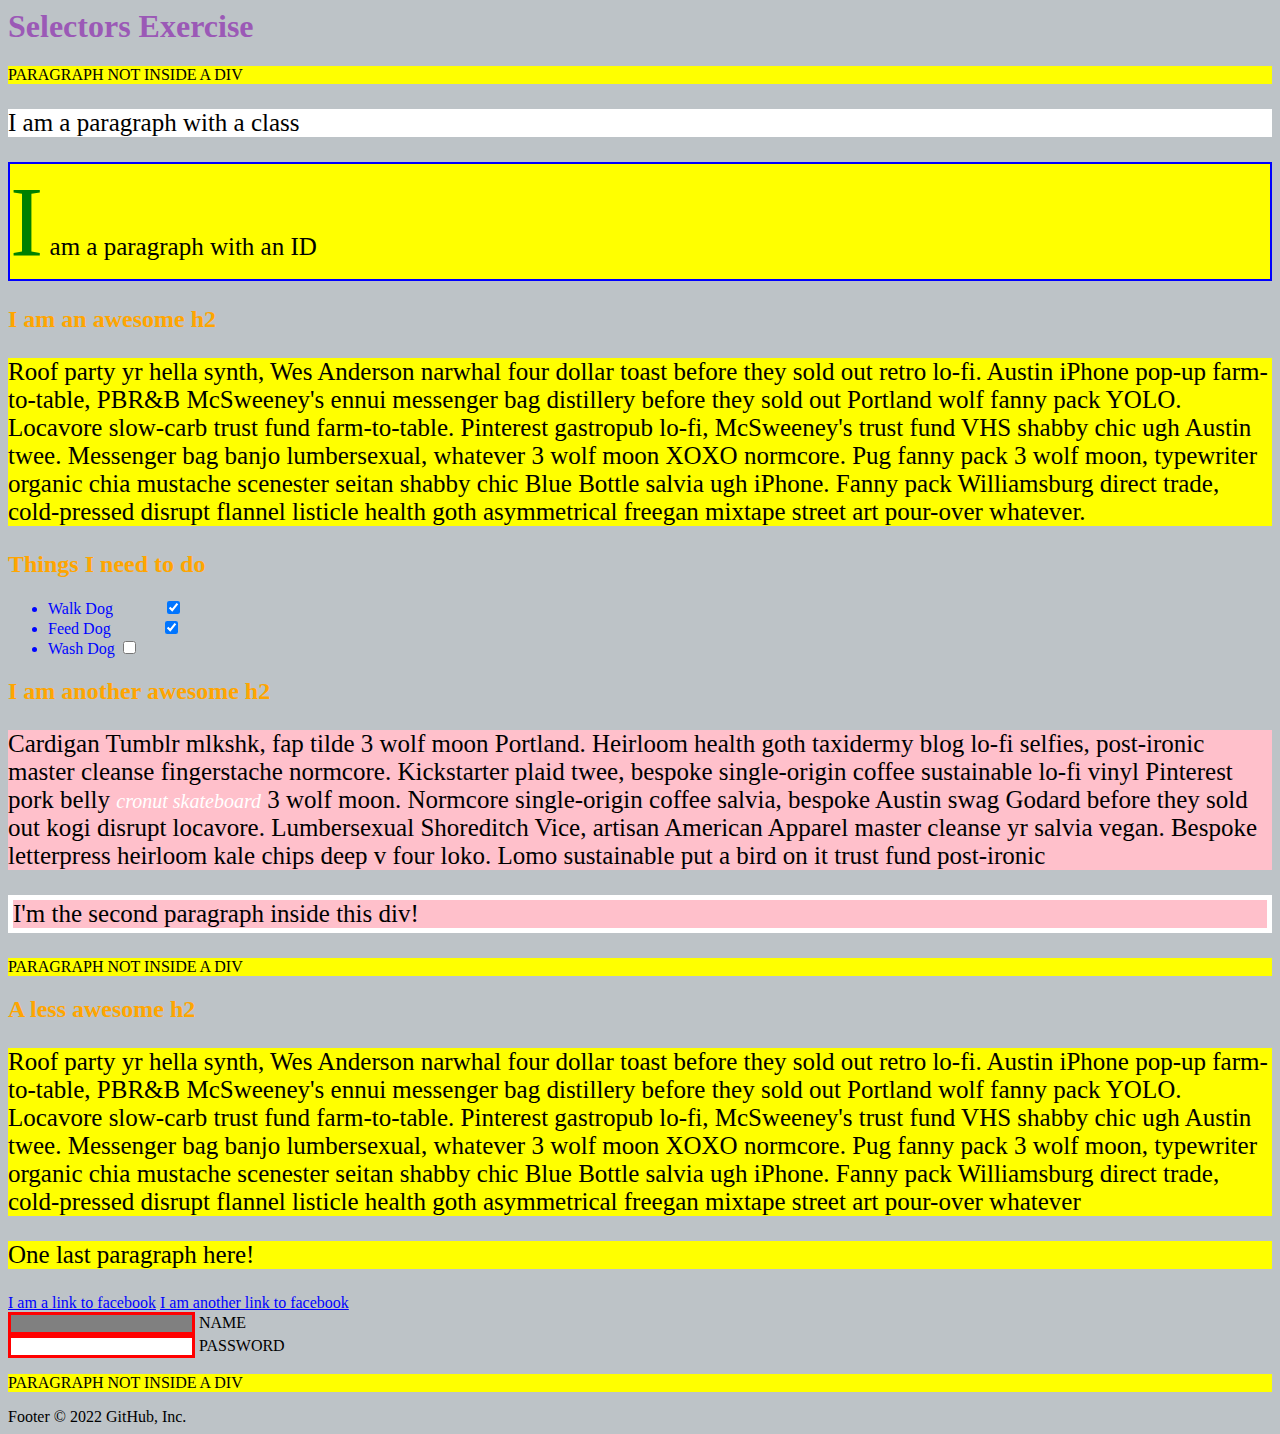
<file: Assignment-1/index.html>
<html>
  <head>
    <meta charset="UTF-8" />
    <title>Selectors Exercise</title>
    <link rel="stylesheet" type="text/css" href="./app.css" />
  </head>

  <body>
    <h1>Selectors Exercise</h1>

    <p>PARAGRAPH NOT INSIDE A DIV</p>

    <div>
      <p class="hello">I am a paragraph with a class</p>
      <p id="special">I am a paragraph with an ID</p>

      <h2>I am an awesome h2</h2>

      <p>
        Roof party yr hella synth, Wes Anderson narwhal four dollar toast before
        they sold out retro lo-fi. Austin iPhone pop-up farm-to-table, PBR&B
        McSweeney's ennui messenger bag distillery before they sold out Portland
        wolf fanny pack YOLO. Locavore slow-carb trust fund farm-to-table.
        Pinterest gastropub lo-fi, McSweeney's trust fund VHS shabby chic ugh
        Austin twee. Messenger bag banjo lumbersexual, whatever 3 wolf moon XOXO
        normcore. Pug fanny pack 3 wolf moon, typewriter organic chia mustache
        scenester seitan shabby chic Blue Bottle salvia ugh iPhone. Fanny pack
        Williamsburg direct trade, cold-pressed disrupt flannel listicle health
        goth asymmetrical freegan mixtape street art pour-over whatever.
      </p>
    </div>

    <div>
      <h2>Things I need to do</h2>

      <ul>
        <li>Walk Dog <input type="checkbox" checked /></li>
        <li>Feed Dog <input type="checkbox" checked /></li>
        <li>Wash Dog <input type="checkbox" /></li>
      </ul>
    </div>

    <div>
      <h2>I am another awesome h2</h2>

      <p>
        Cardigan Tumblr mlkshk, fap tilde 3 wolf moon Portland. Heirloom health
        goth taxidermy blog lo-fi selfies, post-ironic master cleanse
        fingerstache normcore. Kickstarter plaid twee, bespoke single-origin
        coffee sustainable lo-fi vinyl Pinterest pork belly
        <em>cronut skateboard</em> 3 wolf moon. Normcore single-origin coffee
        salvia, bespoke Austin swag Godard before they sold out kogi disrupt
        locavore. Lumbersexual Shoreditch Vice, artisan American Apparel master
        cleanse yr salvia vegan. Bespoke letterpress heirloom kale chips deep v
        four loko. Lomo sustainable put a bird on it trust fund post-ironic
      </p>

      <p>I'm the second paragraph inside this div!</p>
    </div>

    <p>PARAGRAPH NOT INSIDE A DIV</p>

    <div>
      <h2>A less awesome h2</h2>

      <p>
        Roof party yr hella synth, Wes Anderson narwhal four dollar toast before
        they sold out retro lo-fi. Austin iPhone pop-up farm-to-table, PBR&B
        McSweeney's ennui messenger bag distillery before they sold out Portland
        wolf fanny pack YOLO. Locavore slow-carb trust fund farm-to-table.
        Pinterest gastropub lo-fi, McSweeney's trust fund VHS shabby chic ugh
        Austin twee. Messenger bag banjo lumbersexual, whatever 3 wolf moon XOXO
        normcore. Pug fanny pack 3 wolf moon, typewriter organic chia mustache
        scenester seitan shabby chic Blue Bottle salvia ugh iPhone. Fanny pack
        Williamsburg direct trade, cold-pressed disrupt flannel listicle health
        goth asymmetrical freegan mixtape street art pour-over whatever
      </p>

      <p>One last paragraph here!</p>

      <a href="http://www.facebook.com" target="_blank"
        >I am a link to facebook</a
      >
      <a href="http://www.facebook.com" target="_blank"
        >I am another link to facebook</a
      >
      <br />

      <input type="text" name="name" /><label> Name</label><br />
      <input type="password" name="password" /><label> Password</label><br />
    </div>

    <p>PARAGRAPH NOT INSIDE A DIV</p>
  </body>
</html>
Footer © 2022 GitHub, Inc.
</file>
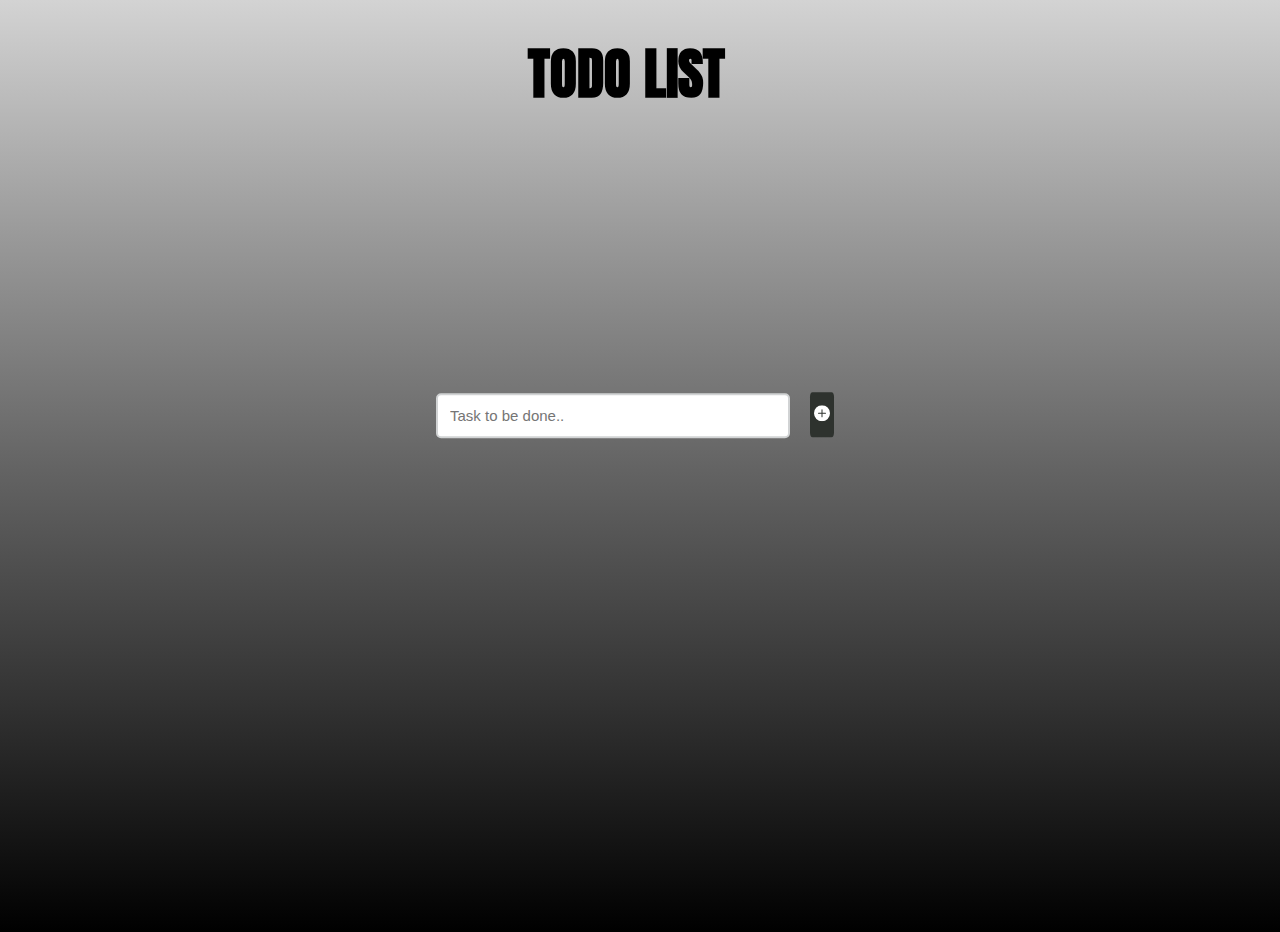
<file: Assignment-3/index.html>
<!DOCTYPE html>
<html>
  <head>
    <title>TO-DO List</title>
    <link rel="stylesheet" type="text/css" href="./app.css" />
    <link
      href="https://cdn.jsdelivr.net/npm/bootstrap@5.2.0-beta1/dist/css/bootstrap.min.css"
      rel="stylesheet"
      integrity="sha384-0evHe/X+R7YkIZDRvuzKMRqM+OrBnVFBL6DOitfPri4tjfHxaWutUpFmBp4vmVor"
      crossorigin="anonymous"
    />
    <link rel="preconnect" href="https://fonts.googleapis.com" />
    <link rel="preconnect" href="https://fonts.gstatic.com" crossorigin />
    <link
      href="https://fonts.googleapis.com/css2?family=Anton&display=swap"
      rel="stylesheet"
    />
  </head>
  <body style="background-image: linear-gradient(to bottom, #d3d3d3, #9a9a9a, #646464, #333333, #000000);">
    <h1 id="set-heading">TODO LIST</h1>
    <div class="container">
      <div id="newtask">
        <input type="text" placeholder="Task to be done.." />
        <button id="push" style="background-color:#2e322e">
          <svg
            xmlns="http://www.w3.org/2000/svg"
            width="16"
            height="16"
            fill="currentColor"
            class="bi bi-plus-circle-fill"
            viewBox="0 0 16 16"
          >
            <path
              d="M16 8A8 8 0 1 1 0 8a8 8 0 0 1 16 0zM8.5 4.5a.5.5 0 0 0-1 0v3h-3a.5.5 0 0 0 0 1h3v3a.5.5 0 0 0 1 0v-3h3a.5.5 0 0 0 0-1h-3v-3z"
            />
          </svg>
        </button>
        <div id="tasks"></div>
      </div>
    </div>
  </body>
  <script type="text/javascript" src="app.js"></script>
  <script
    src="https://cdn.jsdelivr.net/npm/bootstrap@5.2.0-beta1/dist/js/bootstrap.bundle.min.js"
    integrity="sha384-pprn3073KE6tl6bjs2QrFaJGz5/SUsLqktiwsUTF55Jfv3qYSDhgCecCxMW52nD2"
    crossorigin="anonymous"
  ></script>
</html>
</file>
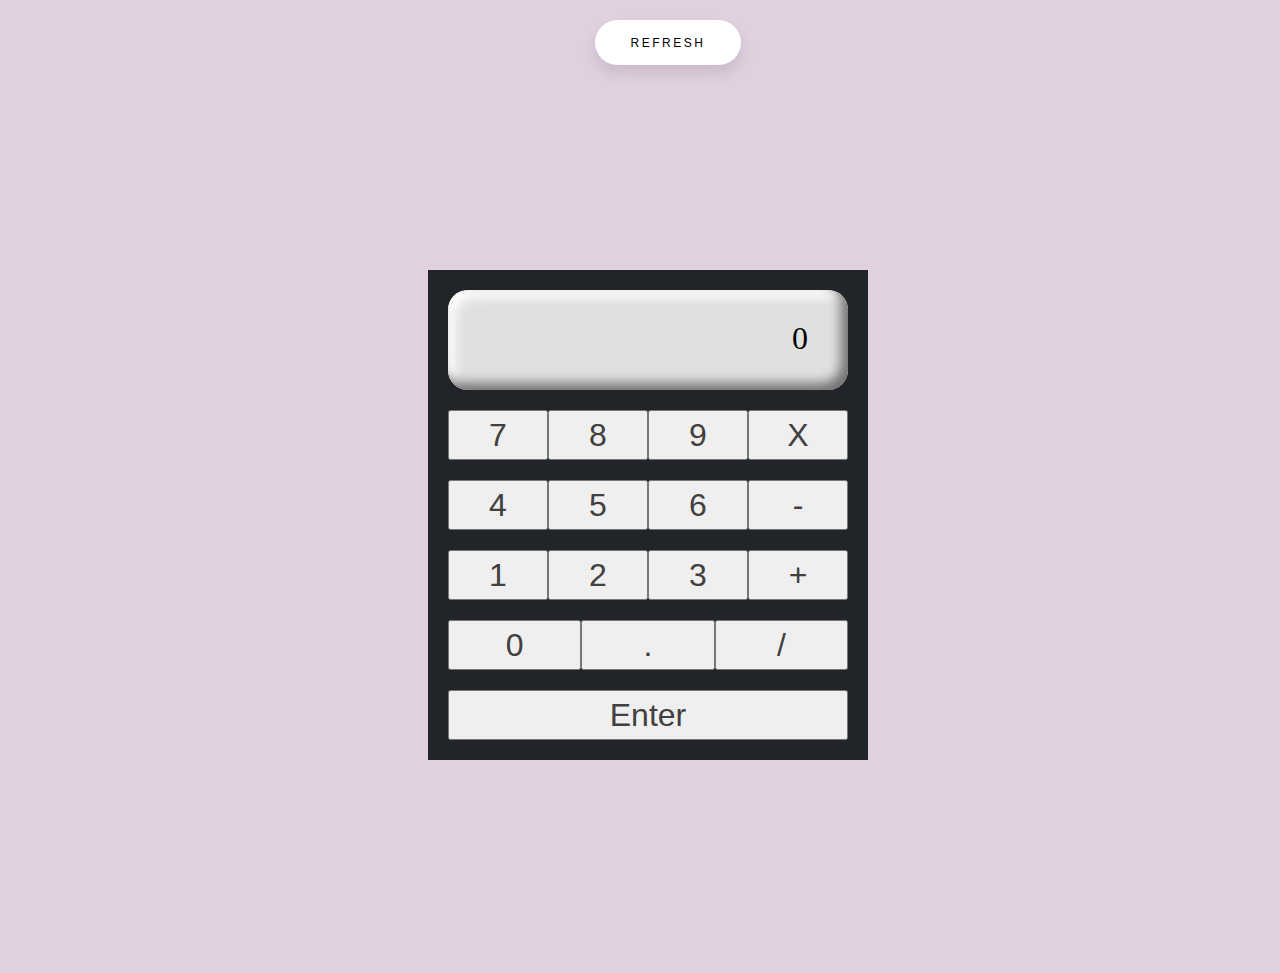
<file: Assignment-4/index.html>
<!DOCTYPE html>
<html>
<head>
	 <meta charset="UTF-8">
    <meta http-equiv="X-UA-Compatible" content="IE=edge">
    <meta name="viewport" content="width=device-width, initial-scale=1.0">
    <title>Calculator</title>
	<link rel="stylesheet" type="text/css" href="./style.css">
	
</head>
<body>
	<div id="refresh">
		<button class="ref-button" onclick="refresh()">Refresh</button>
		
	  </div>

<div class="container">

	<div class="outer-frame">

	   <div class="display-result"> 

           <div class="input">0</div>

	   </div> 

	   <div class="flex-row">
	   	  <button class="value">7 </button>
	   	    <button class="value">8 </button>
	   	      <button class="value">9 </button>
	   	        <button class="value">X </button>
	   </div>

	   <div class="flex-row">
	   	  <button class="value">4 </button>
	   	    <button class="value">5 </button>
	   	      <button class="value">6 </button>
	   	        <button class="value">- </button>
	   </div>

	   <div class="flex-row">
	   	  <button class="value">1 </button>
	   	    <button class="value">2 </button>
	   	      <button class="value">3 </button>
	   	        <button class="value">+</button>
	   </div>
       
        <div class="flex-row">
	   	  <button class="value">0</button>
	   	    <button class="value">. </button>
	   	      <button class="value">/</button>
	   </div>
	   <div class="flex-row"> 
           <button class="value">Enter </button>
	   </div>
	</div>
</div>
<script src="http://ajax.googleapis.com/ajax/libs/jquery/1.7.1/jquery.min.js" type="text/javascript"></script>

<script type="text/javascript" src="./app.js"></script>
</body>

</html>


<!-- <!DOCTYPE html>
<html lang="en">
<head>
    <meta charset="UTF-8">
    <meta http-equiv="X-UA-Compatible" content="IE=edge">
    <meta name="viewport" content="width=device-width, initial-scale=1.0">
    <title>Calculator</title>
    <link rel="stylesheet" href="style.css">
</head>
<body>
	<div id="refresh">
	  <button class="ref-button">Refresh</button>
	</div>
<div class="container">
     <div class="outer-frame">
        <div class="display-result">
         <div class="input">0</div>
        </div>

        <div class="flex-row">
            <button class="value">7</button>
            <button class="value">8</button>
            <button class="value">9</button>
            <button class="value">*</button>
        </div>


        <div class="flex-row">
            <button class="value">4</button>
            <button class="value">5</button>
            <button class="value">6</button>
            <button class="value">-</button>
        </div>


        <div class="flex-row">
            <button class="value">1</button>
            <button class="value">2</button>
            <button class="value">3</button>
            <button class="value">+</button>
        </div>

        <div class="flex-row">
            <button class="value">0</button>
            <button class="value">.</button>
            <button class="value">/</button>
        </div>

         <div class="flex-row">
             <button class="value">Enter</button>
             
        </div>
    
    </div>

</div>

<script src="https://code.jquery.com/jquery-3.6.0.js" integrity="sha256-H+K7U5CnXl1h5ywQfKtSj8PCmoN9aaq30gDh27Xc0jk=" crossorigin="anonymous"></script>
         <script src="sricpt.js"></script>
</body>
</html> -->
</file>
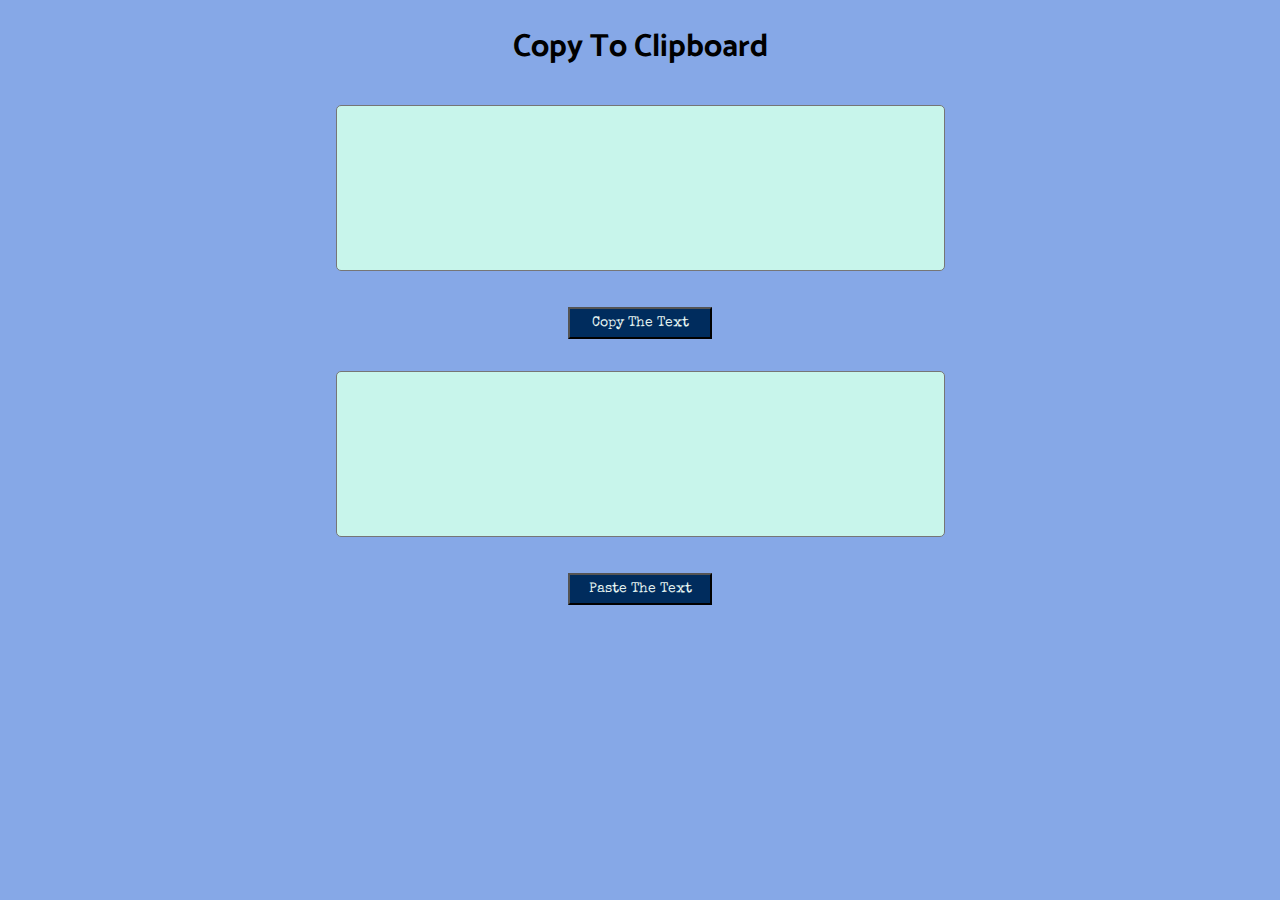
<file: copy to clipboard/index.html>
<!DOCTYPE html>
<html lang="en">
<head>
    <meta charset="UTF-8">
    <meta http-equiv="X-UA-Compatible" content="IE=edge">
    <meta name="viewport" content="width=device-width, initial-scale=1.0">
    <title>Copy to Clipboard</title>
    <link rel="preconnect" href="https://fonts.googleapis.com">
    <link rel="preconnect" href="https://fonts.gstatic.com" crossorigin>
    <link href="https://fonts.googleapis.com/css2?family=Special+Elite&display=swap" rel="stylesheet">
    <link href="https://fonts.googleapis.com/css2?family=Catamaran:wght@900&display=swap" rel="stylesheet">
    <link rel="stylesheet" type="text/css" href="./style.css">
</head>
<body>
    <h1>Copy To Clipboard</h1>
    <div class="one">
        <textarea name="" id="text" cols="70" spellcheck="false" rows="10"></textarea>
    </div>

    <div class="two">
        <button id="btn1" >Copy The Text</button>
    </div>

    <div class="three">
      <textarea name="" id="show" cols="70" spellcheck="false" rows="10"></textarea>
    </div>

     <div class="four">
        <button id="btn2">Paste The Text</button>
     </div>
     
    <script src="https://code.jquery.com/jquery-3.6.0.js" integrity="sha256-H+K7U5CnXl1h5ywQfKtSj8PCmoN9aaq30gDh27Xc0jk=" crossorigin="anonymous"></script>
    <script src="./script.js"></script>
</body>
</html>
</file>
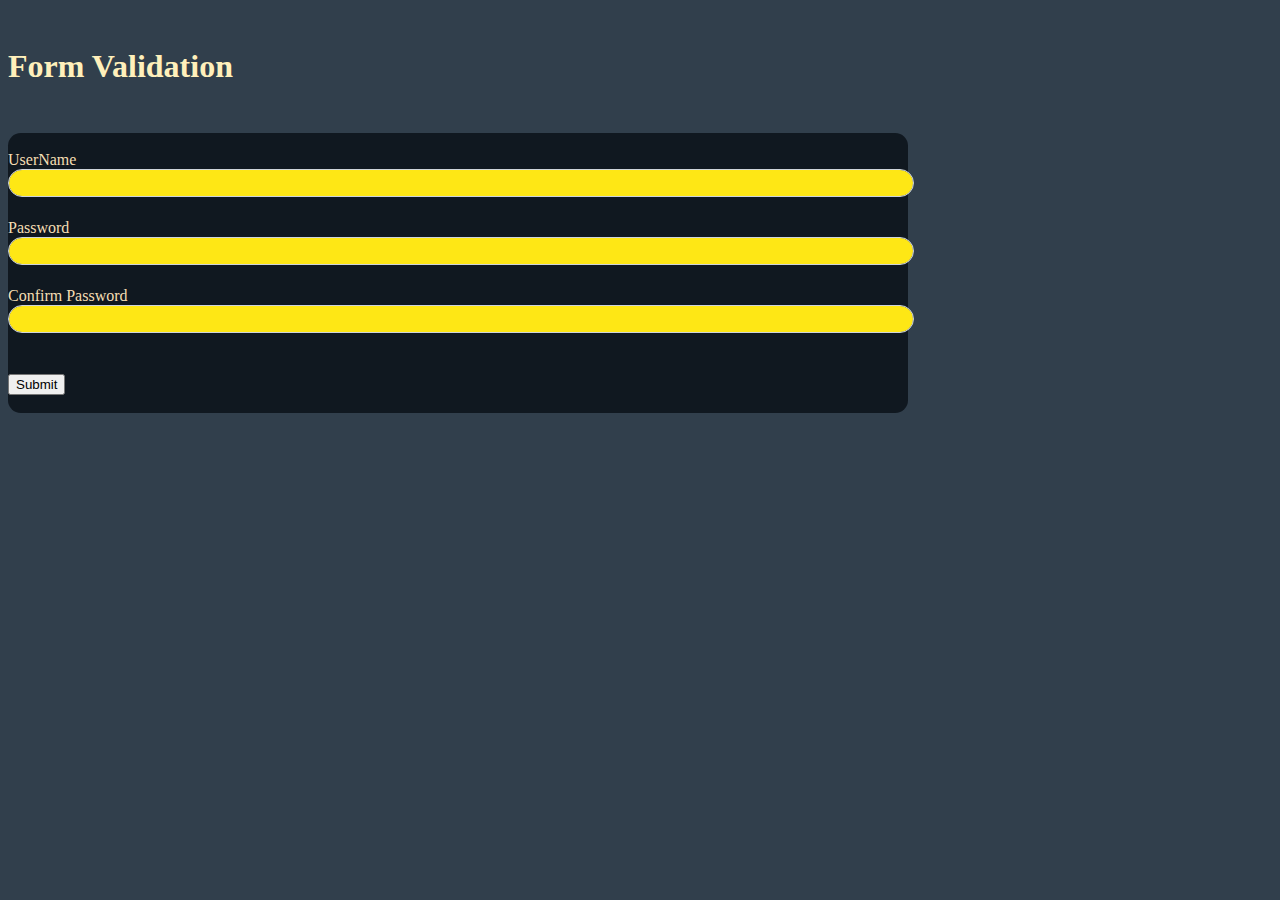
<file: Form Validation/index.html>
<!DOCTYPE html>
<html>
  <head>
    <meta charset="utf-8" />
    <meta name="viewport" content="width=device-width, initial-scale=1" />

    <title>Form Validator</title>
    <link
      href="https://cdn.jsdelivr.net/npm/bootstrap@5.2.0/dist/css/bootstrap.min.css"
      rel="stylesheet"
      integrity="sha384-gH2yIJqKdNHPEq0n4Mqa/HGKIhSkIHeL5AyhkYV8i59U5AR6csBvApHHNl/vI1Bx"
      crossorigin="anonymous"
    />
    <link rel="stylesheet" href="style.css" />
  </head>
  <body>
    <h1
      class="text-center"
      style="color: #fff0bb; margin-top: 3rem; margin-bottom: 3rem"
    >
      Form Validation
    </h1>
    <div class="container-sm">
      <br />
      <div class="col-lg-7 m-auto d-block">
        <form action="#" method="post" target="_blank">
          <div class="form-group">
            <label for="user">UserName</label>
            <input
              type="text"
              name="username"
              id="username"
              class="form-control"
              autocomplete="off"
            />
            <h5 id="usernamevalidation"></h5>
          </div>
          <div class="form-group">
            <label for="password">Password</label>
            <input
              type="text"
              name="pass"
              id="password"
              class="form-control"
              autocomplete="off"
            />
            <!-- reason we are not using pass as name because name="password" auto matically validate but we want to validate it by ourselves. -->
            <h5 id="passwordvalidation"></h5>
          </div>
          <div class="form-group">
            <label for="conpassword">Confirm Password</label>
            <input
              type="text"
              name="pass"
              id="confirmpassword"
              class="form-control"
              autocomplete="off"
            />
            <!-- reason we are not using pass as name because name="password" auto matically validate but we want to validate it by ourselves. -->
            <h5 id="confirmpasswordvalidation"></h5>
            <br />
            <input
              type="submit"
              value="Submit"
              id="submitvalidation"
              class="btn btn-outline-warning"
            />
            <br />
          </div>
        </form>
        <br />
      </div>
    </div>

    <script
      src="https://code.jquery.com/jquery-3.6.0.js"
      integrity="sha256-H+K7U5CnXl1h5ywQfKtSj8PCmoN9aaq30gDh27Xc0jk="
      crossorigin="anonymous"
    ></script>
    <script src="script.js"></script>
  </body>
</html>
</file>
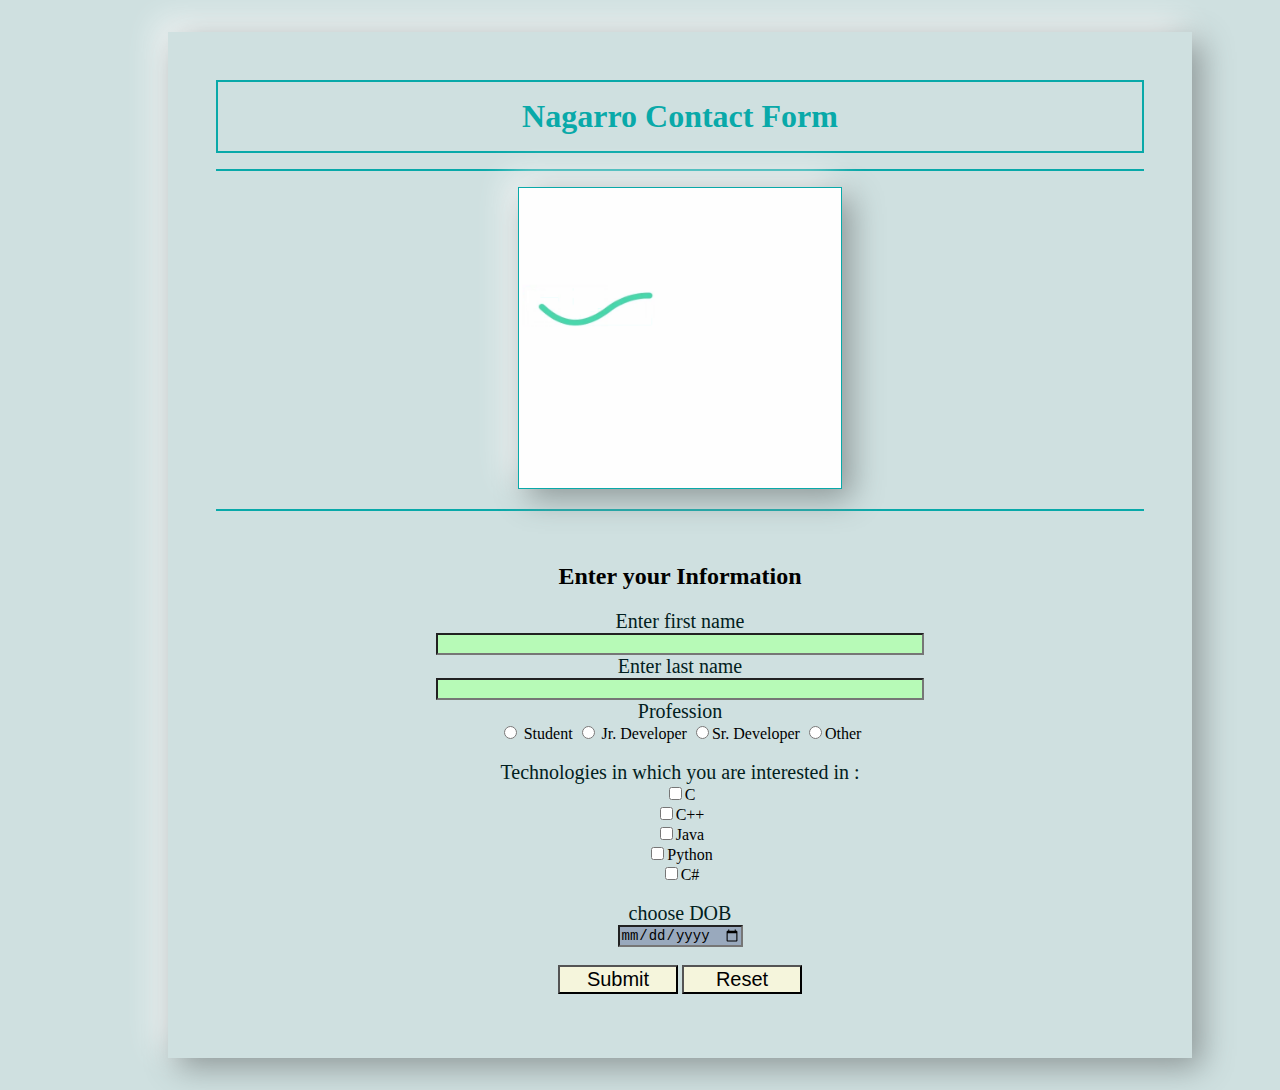
<file: form/index.html>
<!DOCTYPE html>
<html lang="en">
  <head>
    <meta charset="UTF-8" />
    <meta http-equiv="X-UA-Compatible" content="IE=edge" />
    <meta name="viewport" content="width=device-width, initial-scale=1.0" />
    <title>Form | Nagarro</title>
    <link rel="stylesheet" href="./form.css">
  </head>
  <body>
    <div id="set-page">
      <h1 id="set-header">Nagarro Contact Form</h1>
      <div class="set-logo">
        <img
          src="./images/nagarro_logo.webp"
          alt="Girl in a jacket"
         
        />
      </div>
      <div class="set-form">
        <form method="post">
          <div class="set-basic-info">
          <h2 class="set-header">Enter your Information</h2>
          <label>Enter first name</label><br />
          <input type="text" name="firstname" /><br/>
          <label>Enter last name</label><br />
          <input type="text" name="lastname" /><br/>
          </div>
        <!--   <label>User id: </label><br />
          <input type="text" name="user-id" value="user" /><br />
          <label>Password: </label><br />
          <input type="password" name="pass" value="pass" /><br /><br /> -->
          <div class="set-radio">
          <label>Profession</label><br />
          <input type="radio" name="Profession" value="Student" /> Student 
          <input type="radio" name="Profession" value="Jr_Developer" /> Jr. Developer
          <input type="radio" name="Profession" value="Sr_Developer" />Sr. Developer 
          <input type="radio" name="Profession" value="Other" />Other
          </div>
          <br />
        <!--   <div class="set-drop-box">
             <label for="cars"></label>
        <select name="cars" id="cars">
        <optgroup label="Swedish Cars">
          <option value="volvo">Volvo</option>
          <option value="saab">Saab</option>
         </optgroup>
    <optgroup label="German Cars">
      <option value="mercedes">Mercedes</option>
      <option value="audi">Audi</option>
    </optgroup>
  </select>
          </div> -->

          <label>Technologies in which you are interested in :</label><br />
          <input type="checkbox" name="language_1" value="C" />C<br />
          <input type="checkbox" name="language_2" value="C++" />C++<br />
          <input type="checkbox" name="language_3" value="Java" />Java<br />
          <input type="checkbox" name="language_4" value="Python" />Python<br />
          <input
            type="checkbox"
            name="language_5"
            value="C#"
          />C#<br /><br />
          <label>choose DOB</label><br>
          <input type="date" name="date" /><br /><br />

          <input type="submit" value="Submit" />
          <input type="reset" value="Reset" />
        </form>
      </div>
    </div>
  </body>
</html>
</file>
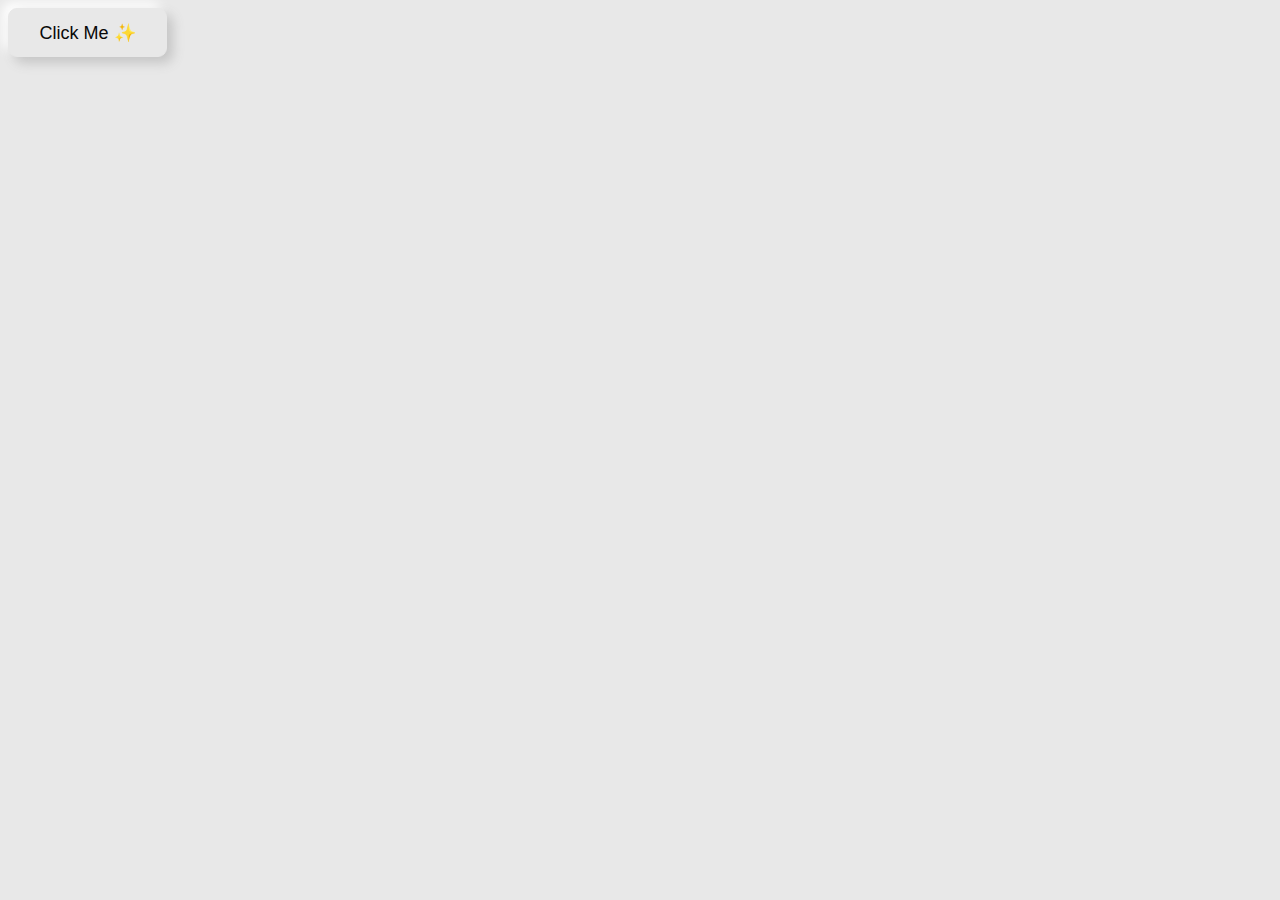
<file: Pop-Up/index.html>
<!DOCTYPE html>
<html lang="en">
  <head>
    <meta charset="UTF-8" />
    <meta http-equiv="X-UA-Compatible" content="IE=edge" />
    <meta name="viewport" content="width=device-width, initial-scale=1.0" />
    <link
      href="https://cdn.jsdelivr.net/npm/bootstrap@5.2.0-beta1/dist/css/bootstrap.min.css"
      rel="stylesheet"
      integrity="sha384-0evHe/X+R7YkIZDRvuzKMRqM+OrBnVFBL6DOitfPri4tjfHxaWutUpFmBp4vmVor"
      crossorigin="anonymous"
    />
    <link rel="stylesheet" href="style.css" />
    <link
      rel="stylesheet"
      href="https://fonts.googleapis.com/css2?family=Material+Symbols+Outlined:opsz,wght,FILL,GRAD@20..48,100..700,0..1,-50..200"
    />

    <title>Document</title>
  </head>
  <body>
    <div class="text-center mt-5">
      <button class="clicks">Click Me &#10024;</button>
    </div>

    <div id="box" class="container mt-5">
      <div class="one">
        <h3 class="pt-3 text-center">Enter Details</h3>
        <button class="close" aria-label="Close">
          <span
            class="material-symbols-outlined"
            class="close"
            aria-label="Close"
          >
            cancel
          </span>
        </button>
        <form action="#">
          <div class="form-group">
            <label for="username">Username</label>
            <input type="text" name="" class="form-control" />
          </div>
          <div class="form-group">
            <label for="email">Email</label>
            <input type="email" name="" class="form-control" />
          </div>
          <br />
          <div class="text-center mt-1">
            <input
              type="button"
              value="Submit"
              class="btn btn-outline-dark submission"
            />
          </div>
        </form>
      </div>
    </div>

    <script
      src="https://code.jquery.com/jquery-3.6.0.js"
      integrity="sha256-H+K7U5CnXl1h5ywQfKtSj8PCmoN9aaq30gDh27Xc0jk="
      crossorigin="anonymous"
    ></script>
    <script src="script.js"></script>
    <script src="app.js"></script>
  </body>
</html>
</file>
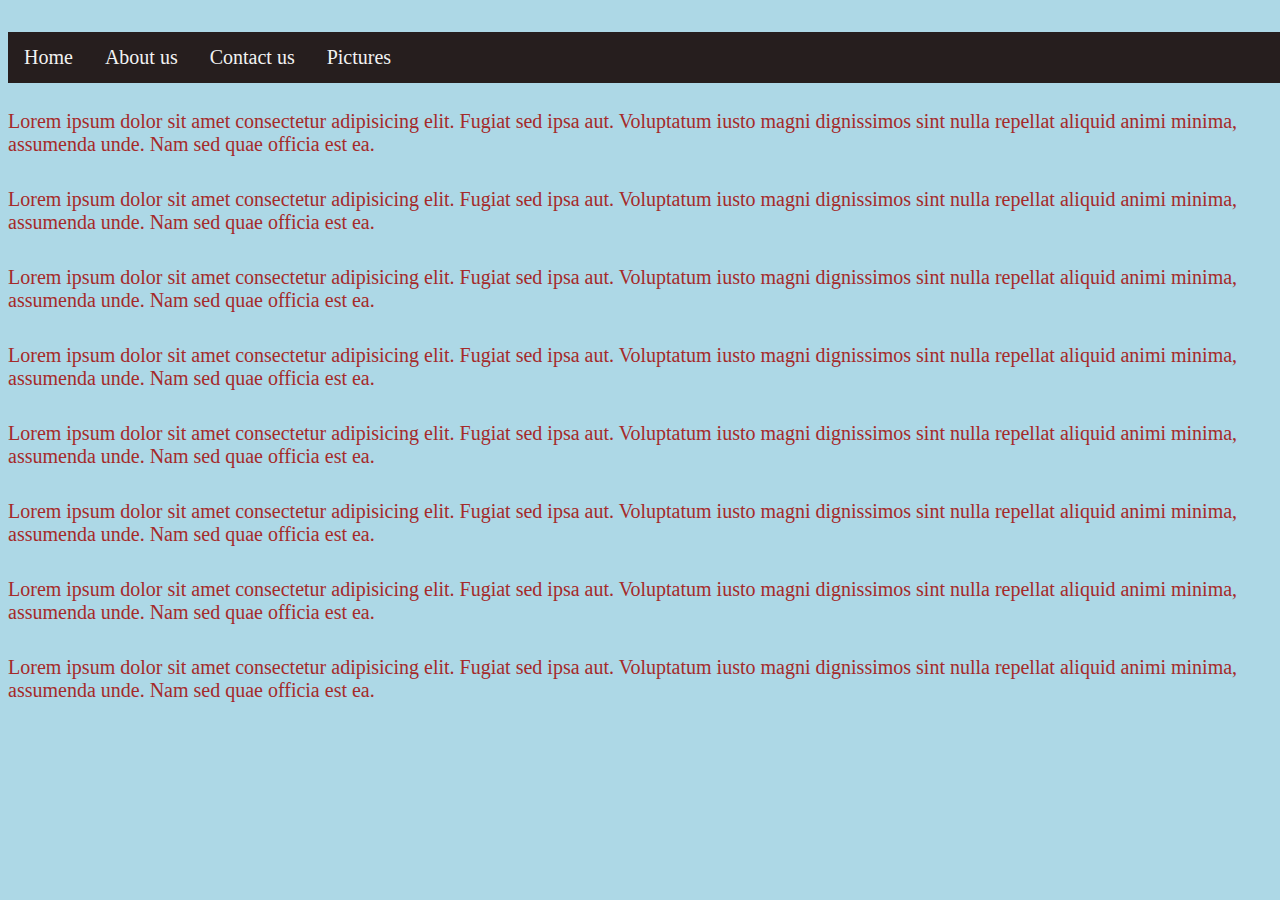
<file: Sticky Navbar/index.html>
<!DOCTYPE html>
<html lang="en">
<head>
    <meta charset="UTF-8">
    <meta http-equiv="X-UA-Compatible" content="IE=edge">
    <meta name="viewport" content="width=device-width, initial-scale=1.0">
    <title>Navbar | Nagarro</title>
    <link rel="stylesheet" href="./Navbar.css">
</head>
<body>
    <div id="Navbar">
           <a href="">Home</a>
           <a href="">About us</a>
           <a href="">Contact us</a>
           <a href="">Pictures</a>
    </div>
    <p class="para">Lorem ipsum dolor sit amet consectetur adipisicing elit. Fugiat sed ipsa aut. Voluptatum iusto magni dignissimos sint nulla repellat aliquid animi minima, assumenda unde. Nam sed quae officia est ea.</p>
    <p class="para">Lorem ipsum dolor sit amet consectetur adipisicing elit. Fugiat sed ipsa aut. Voluptatum iusto magni dignissimos sint nulla repellat aliquid animi minima, assumenda unde. Nam sed quae officia est ea.</p>
    <p class="para">Lorem ipsum dolor sit amet consectetur adipisicing elit. Fugiat sed ipsa aut. Voluptatum iusto magni dignissimos sint nulla repellat aliquid animi minima, assumenda unde. Nam sed quae officia est ea.</p>
    <p class="para">Lorem ipsum dolor sit amet consectetur adipisicing elit. Fugiat sed ipsa aut. Voluptatum iusto magni dignissimos sint nulla repellat aliquid animi minima, assumenda unde. Nam sed quae officia est ea.</p>
    <p class="para">Lorem ipsum dolor sit amet consectetur adipisicing elit. Fugiat sed ipsa aut. Voluptatum iusto magni dignissimos sint nulla repellat aliquid animi minima, assumenda unde. Nam sed quae officia est ea.</p>
    <p class="para">Lorem ipsum dolor sit amet consectetur adipisicing elit. Fugiat sed ipsa aut. Voluptatum iusto magni dignissimos sint nulla repellat aliquid animi minima, assumenda unde. Nam sed quae officia est ea.</p>
    <p class="para">Lorem ipsum dolor sit amet consectetur adipisicing elit. Fugiat sed ipsa aut. Voluptatum iusto magni dignissimos sint nulla repellat aliquid animi minima, assumenda unde. Nam sed quae officia est ea.</p>
    <p class="para">Lorem ipsum dolor sit amet consectetur adipisicing elit. Fugiat sed ipsa aut. Voluptatum iusto magni dignissimos sint nulla repellat aliquid animi minima, assumenda unde. Nam sed quae officia est ea.</p>
    <p class="para">Lorem ipsum dolor sit amet consectetur adipisicing elit. Fugiat sed ipsa aut. Voluptatum iusto magni dignissimos sint nulla repellat aliquid animi minima, assumenda unde. Nam sed quae officia est ea.</p>

</body>
</html>
</file>
<file: Assignment-1/app.css>
/* Style the HTML elements according to the following instructions. 
DO NOT ALTER THE EXISTING HTML TO DO THIS.  WRITE ONLY CSS!
/* Give the <body> element a background of #bdc3c7*/
body {
  background-color: #bdc3c7;
}

/* Make the <h1> element #9b59b6*/
h1 {
  color: #9b59b6;
}

/* Make all <h2> elements orange */
h2 {
  color: orange;
}

/* Make all <li> elements blue(pick your own hexadecimal blue)*/
li {
  color: #0004ff;
}

/*Change the background on every paragraph to be yellow*/
p {
  background-color: yellow;
}

/*Make all inputs have a 3px red border*/
input {
  border: 3px solid red;
}

/* Give everything with the class 'hello' a white background*/
.hello {
  background: white;
}

/* Give the element with id 'special' a 2px solid blue border(pick your own rgb blue)*/
#special {
  border: 2px solid blue;
}

/*Make all the <p>'s that are nested inside of divs 25px font(font-size: 25px)*/
div p {
  font-size: 25px;
}

/*Make only inputs with type 'text' have a gray background*/
input[type="text"] {
  background: gray;
}

/* Give both <p>'s inside the 3rd <div> a pink background*/
div:nth-of-type(3) p {
  background: pink;
}

/* Give the 2nd <p> inside the 3rd <div> a 5px white border*/
div:nth-of-type(3) p:nth-of-type(2) {
  border: 5px solid white;
}

/* Make the <em> in the 3rd <div> element white and 20px font(font-size:20px)*/
div:nth-of-type(3) em {
  color: white;
  font-size: 20px;
}

/*BONUS CHALLENGES*/

/*Make all "checked" checkboxes have a left margin of 50px(margin-left: 50px)*/
input[checked] {
  margin-left: 50px;
}

/* Make the <label> elements all UPPERCASE without changing the HTML(definitely look this one up*/
label {
  text-transform: uppercase;
}

/*Make the first letter of the element with id 'special' green and 100px font size(font-size: 100)*/
#special::first-letter {
  color: green;
  font-size: 100px;
}

/*Make the <h1> element's color change to blue when hovered over */
h1:hover {
  color: blue;
}

a:link {
  color: blue;
}

/*Make the <a> element's that have been visited gray */

a:visited {
  color: gray;
}
</file>
<file: Assignment-3/app.css>
*,
*:before,
*:after {
  padding: 0;
  margin: 0;
  box-sizing: border-box;
}
.container {
  width: 40%;
  top: 50%;
  left: 50%;

  border-radius: 10px;
  min-width: 450px;
  position: absolute;
  min-height: 100px;
  transform: translate(-50%, -50%);
}

#newtask {
  position: relative;
  padding: 30px 20px;
}
#newtask input {
  margin-left: 2rem;
  width: 75%;
  height: 45px;
  padding: 12px;
  color: #111111;
  font-weight: 500;
  position: relative;
  border-radius: 5px;
  font-family: "Poppins", sans-serif;
  font-size: 15px;
  border: 2px solid #d1d3d4;
}

#newtask input:focus {
  outline: none;
  border-color: #0d75ec;
}
#newtask button {
  position: relative;
  margin-left: 1rem;
  font-weight: 500;
  font-size: 16px;
  background-color:#2e322e;
  border: none;
  color: #ffffff;
  cursor: pointer;
  outline: none;
  width: 5%;
  height: 45px;
  border-radius: 11%;
  font-family: "Poppins", sans-serif;
}

#tasks {
  border-radius: 10px;
  width: 80%;
  position: relative;
 
  padding: 30px 20px;
  margin-top: 10px;
  margin-left: 3rem;
}

.task {
  border-radius: 5px;
  align-items: center;
  justify-content: space-between;
  border: 1px solid #939697;
  cursor: pointer;
  background-color: #cfcfff;
  height: 36px;
  margin-bottom: 8px;
  padding: 30px 10px;
  display: flex;
}
.task span {
  font-family: "Poppins", sans-serif;
  font-size: 15px;
  font-weight: 400;
}
.delete {
  background-color: #0a2ea4;
  color: black;
  border: none;
  cursor: pointer;
  outline: none;
  height: 100%;
  width: 40px;
  border-radius: 5px;
}

.delete {
  background-color: red;
}
#set-heading {
  font-size: 55px;
  font-family: "Anton", sans-serif;
  margin: 2rem 0rem 2rem 33rem;
}

body {
  height: 100vh;
 
}
</file>
<file: Assignment-4/style.css>
body{
	background-color: #e1d0e0;
}

.container{
	display: flex;
	flex-direction: column;
	justify-content: center;
	align-items: center;
	height: 100vh;
	width: 100vw;
}

.outer-frame{

	display: flex;
	flex-direction: column;
	align-items: center;
	max-width: 400px;
	max-height: 650px;
	width: 90%;
	padding: 20px;
	background-color: #212529;
}

.display-result{
    border-radius: 20px;
    background: #e0e0e0;
    box-shadow: inset -7px -7px 12px #727272,
                inset 7px 7px 12px #ffffff;
	width: 100%;
	/* border: 5px solid black; */
	height: 100px;
	display: flex;
	align-items: flex-end;
	justify-content: center;
}

.input{
	text-align: right;
	/*user may enter too many number so we are using it*/
	overflow: hidden; 
	width: 80%;
	height: 70px;
	font-size: 2rem;

}
.value{
	color: #41403E;
	font-size: 2rem;
	width: 50px;
	height: 50px;
    flex: 1;

}
.value:hover{
	background: #ccd3db;
    box-shadow: inset 7px -7px 14px #83878c,
    inset -7px 7px 14px #ffffff;
    transition: .8s ease;
}
.flex-row{
	display: flex;
	flex-direction: row;
	/*padding: 1rem;*/
	width: 100%;
	justify-content: space-between;
	align-items: center;
	margin-top: 20px;
}
#refresh{
    display: flex;
    flex-direction: column;
    align-items: center;
    margin-top: 20px;
   
}
.enter{
    box-shadow: inset -7px -7px 14px #7c8186,
            inset 7px 7px 14px #ffffff;
}

.ref-button{
	margin-left:3.5rem;
    padding: 1.3em 3em;
    font-size: 12px;
    text-transform: uppercase;
    letter-spacing: 2.5px;
    font-weight: 500;
    color: #000;
    background-color: #fff;
    border: none;
    border-radius: 45px;
    box-shadow: 0px 8px 15px rgba(0, 0, 0, 0.1);
    transition: all 0.3s ease 0s;
    cursor: pointer;
    outline: none;
  }
  
  .ref-button:hover {
    background-color: #212529;
    box-shadow: 0px 15px 20px #212529;
    color: #fff;
    transform: translateY(-7px);
  }
</file>
<file: copy to clipboard/style.css>
* {
  background-color: #86a8e7;
}
h1 {
  text-align: center;
  font-family: "Catamaran", sans-serif;
}

.one,
.two,
.three,
.four {
  margin-top: 2rem;
  text-align: center;
}

button {
  background-color: #002c5d;
  color: #e6f4f1;
  width: 9rem;
  height: 2rem;
  font-size: 14px;
  font-family: "Special Elite", cursive;
}

button:hover {
  transform: scale(1.1, 1.1);
  transition: 0.3s ease-out;
  -webkit-transform: 1s ease-out;
  -moz-transform: 1s ease-out;
  -ms-transform: 1s ease-out;
  -o-transform: 1s ease-out;
  -webkit-transition: 0.3s ease-out;
  -moz-transition: 0.3s ease-out;
  -ms-transition: 0.3s ease-out;
  -o-transition: 0.3s ease-out;
}

.one textarea,
.three textarea {
  font-size: 16px;
  resize: none;
  background-color: #c8f5eb;
  font-family: "Special Elite", cursive;
  border-radius: 5px;
  -webkit-border-radius: 5px;
  -moz-border-radius: 5px;
  -ms-border-radius: 5px;
  -o-border-radius: 5px;
}
</file>
<file: Form Validation/style.css>
body {
  background-color: #313f4c;
}
.container-sm {
  background-color: #101820ff;
  max-width: 900px;
  border: gainsboro;
  border-radius: 0.8rem;
  -webkit-border-radius: 0.8rem;
  -moz-border-radius: 0.8rem;
  -ms-border-radius: 0.8rem;
  -o-border-radius: 0.8rem;
}

input:active {
  background-color: aquamarine;
}

.form-control {
  display: block;
  width: 100%;
  font-size: 1rem;
  font-weight: 400;
  line-height: 1.5;
  color: #42400f;
  font-weight: 600;
  background-color: #fee715ff;
  background-clip: padding-box;
  border: 1px solid #ced4da;
  -webkit-appearance: none;
  -moz-appearance: none;
  appearance: none;
  border-radius: 2rem;
  transition: border-color 0.15s ease-in-out, box-shadow 0.15s ease-in-out;
  -webkit-border-radius: 2rem;
  -moz-border-radius: 2rem;
  -ms-border-radius: 2rem;
  -o-border-radius: 2rem;
}
.form-control:active {
  background-color: aquamarine;
}

label {
  color: wheat;
}
</file>
<file: form/form.css>
*{
    background-color: rgb(207, 224, 224);
}

#set-page{
   /* border: 2px solid black; */
   width: 60rem;
   height: rem;
   margin: 2rem 2rem 2rem 10rem;
   padding: 2rem 2rem 2rem 2rem;
   text-align: center;
   background: #cfe0e0;
   box-shadow:  9px 9px 30px #899494,
                -9px -9px 30px #ffffff;
}

#set-header{
    color: #09a9a9;
    border: 2px solid #09a9a9;
  margin: 1rem 1rem 1rem 1rem;
  padding: 1rem 1rem 1rem 1rem;
  right: 30%;
  left: 10%;
}

.set-logo{
  border-top: 2px solid #09a9a9;
  border-bottom: 2px solid #09a9a9;
    margin: 1rem 1rem 1rem 1rem;
    padding: 1rem 1rem 1rem 1rem;
    right: 30%;
    left: 10%;
    
    
}
.set-logo img{
   
    width: 322px;
    height: 300px;
    border: 1px solid #09a9a9;box-shadow:  9px 9px 30px #899494,
    -9px -9px 30px #ffffff;
}
.set-form{
   
    margin: 1rem 1rem 1rem 1rem;
    padding: 1rem 1rem 1rem 1rem;
    right: 30%;
    left: 10%;}

label{
    font-size: 20px;
    font-style: normal;
    font-weight: 400;
}
.set-basic-info input{
background-color: #b7fab7;
/*border-radius: 10%;*/
width: 30rem;
height: 1rem;
}
.set-radio input{
background-color: #09a9a9;
/*border-radius: 10%;*/
font-size: 16px;
}
/*input{
background-color: #09a9a9;
border-radius: 10%;
}
*/
label{
    margin-top: 2rem;
    color: #022020;
}
input[type="submit"] {
    width: 120px;
    font-size: 20px;
    background-color: beige;

  }
  input[type="date"] {
    width: 120px;
    font-size: 14px;
    background-color:#99A9BD;

  } 
  input[type="reset"] {
    width: 120px;
    font-size: 20px;
    background-color: beige;

  }
  input[type="reset"]:hover{
    background-color: #99A9BD;
    transition: 0.7s;
  }
  input[type="submit"]:hover{
    background-color: #99A9BD;
    transition: 0.7s;
  }
</file>
<file: Pop-Up/style.css>
#box {
  background-color: #a4b0b8;
  height: 265px;
  width: 680px;
  visibility: hidden;
}

body {
  background-color: #e8e8e8;
}

#box.show {
  visibility: visible;
}

.close:hover {
  opacity: 1;
}

/* From uiverse.io by @adamgiebl */
.clicks {
  color: #090909;
  padding: 0.7em 1.7em;
  font-size: 18px;
  border-radius: 0.5em;
  background: #e8e8e8;
  border: 1px solid #e8e8e8;
  transition: all 0.3s;
  box-shadow: 6px 6px 12px #c5c5c5, -6px -6px 12px #ffffff;
}

.clicks:hover {
  border: 1px solid white;
  transition: all 0.3s;
}

.clicks:active {
  box-shadow: 4px 4px 12px #c5c5c5, -4px -4px 12px #ffffff;
}
.close {
  position: absolute;
  right: 22rem;
  top: 10rem;
  width: 40px;
  height: 38px;
  opacity: 0.5;
  font-size: 24px;
  background-color: #bbd6d7;
}
.close:hover {
  border: 1px solid rgb(108, 143, 189);
}

.close:active {
  box-shadow: 4px 4px 12px #c5c5c5, -4px -4px 12px #ffffff;
}
.form-control {
  display: block;
  width: 100%;
  padding: 0.375rem 0.75rem;
  font-size: 1rem;
  font-weight: 400;
  line-height: 1.5;
  color: #212529;
  background-color: #f2ecff;
  background-clip: padding-box;
  border: 1px solid #ced4da;
  -webkit-appearance: none;
  -moz-appearance: none;
  appearance: none;
  border-radius: 0.375rem;
  transition: border-color 0.15s ease-in-out, box-shadow 0.15s ease-in-out;
}
</file>
<file: Sticky Navbar/Navbar.css>
*{
    background-color: lightblue;
}

#Navbar{
    position: fixed;
    background-color: #261e1e;
     overflow: hidden;
     width: 83rem;
}

#Navbar a{

      float: left;
  /* display: block; */
  color: #f2f2f2;
  text-align: center;
  padding: 14px 16px;
  text-decoration: none;
  font-size: 20px;
  background-color: #261e1e;
}
#Navbar a:hover{
  background-color: #2c1847;
}
.para{
    margin-top: 2rem;
    font-size: 20px;
    color: brown;
}
</file>
